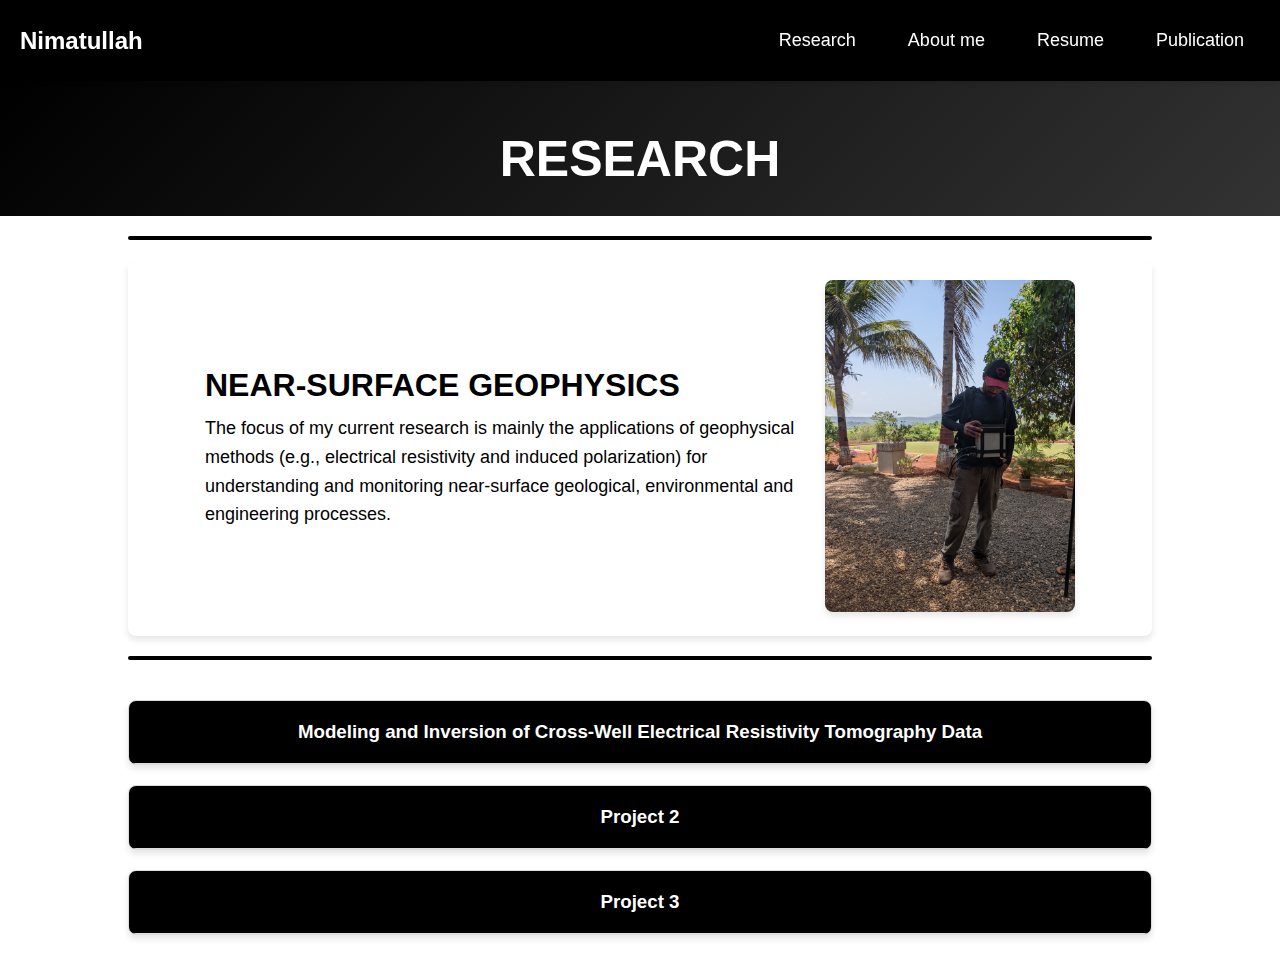
<file: index.html>
<!DOCTYPE html>
<html lang="en">

<head>
    <meta charset="UTF-8">
    <meta name="viewport" content="width=device-width, initial-scale=1.0">
    <title>Resume</title>
    <link rel="stylesheet" href="style.css">
</head>

<body>
    <header class="header">
        <nav>
            <div class="name"><a href="">Nimatullah</a></div>
            <div class="menu-icon" onclick="toggleMenu()">&#9776;</div>
            <div class="nav-links">
                <ul class="nav">
                    <a href="index.html">
                        <li>Research</li>
                    </a>
                    <a href="aboutme.html">
                        <li>About me</li>
                    </a>
                    <a href="resume.html">
                        <li>Resume</li>
                    </a>
                    <a href="publication.html">
                        <li>Publication</li>
                    </a>
                </ul>
            </div>
        </nav>
    </header>
    <section class="section1">
        <h1 class="Main_heading">RESEARCH</h1>
    </section>
    <section class="line">
        <div class="box"></div>
    </section>
    <section class="section2">
        <div class="content">
            <h1>NEAR-SURFACE GEOPHYSICS</h1>
            <p>The focus of my current research is mainly the applications of geophysical methods (e.g., electrical
                resistivity and induced polarization) for understanding and monitoring near-surface geological,
                environmental and engineering processes.</p>
        </div>
        <div><img class="image" src="image/survey_image.jpg" alt="survey image"></div>
    </section>
    <section class="line">
        <div class="box"></div>
    </section>

    <!-- Projects Section -->
    <section class="projects">
        <div class="project" id="project1">
            <h3 onclick="toggleProject('project1')">Modeling and Inversion of Cross-Well Electrical Resistivity Tomography Data</h3>
            <div class="project-details" id="project1-details">
                <h3>Under the supervision of Prof. Anand Singh(IIT Bombay)</h3>
                <div class="embed-container">
                    <embed src="project/NIMATULLAH.pdf" type="application/pdf" class="responsive-embed" />
                </div>
            </div>
        </div>
        <div class="project" id="project2">
            <h3 onclick="toggleProject('project2')">Project 2</h3>
            <div class="project-details" id="project2-details">
                <p>Details of Project 2...</p>
            </div>
        </div>
        <div class="project" id="project3">
            <h3 onclick="toggleProject('project3')">Project 3</h3>
            <div class="project-details" id="project3-details">
                <p>Details of Project 3...</p>
            </div>
        </div>
    </section>

    <script src="scripts.js"></script>
</body>

</html>
</file>
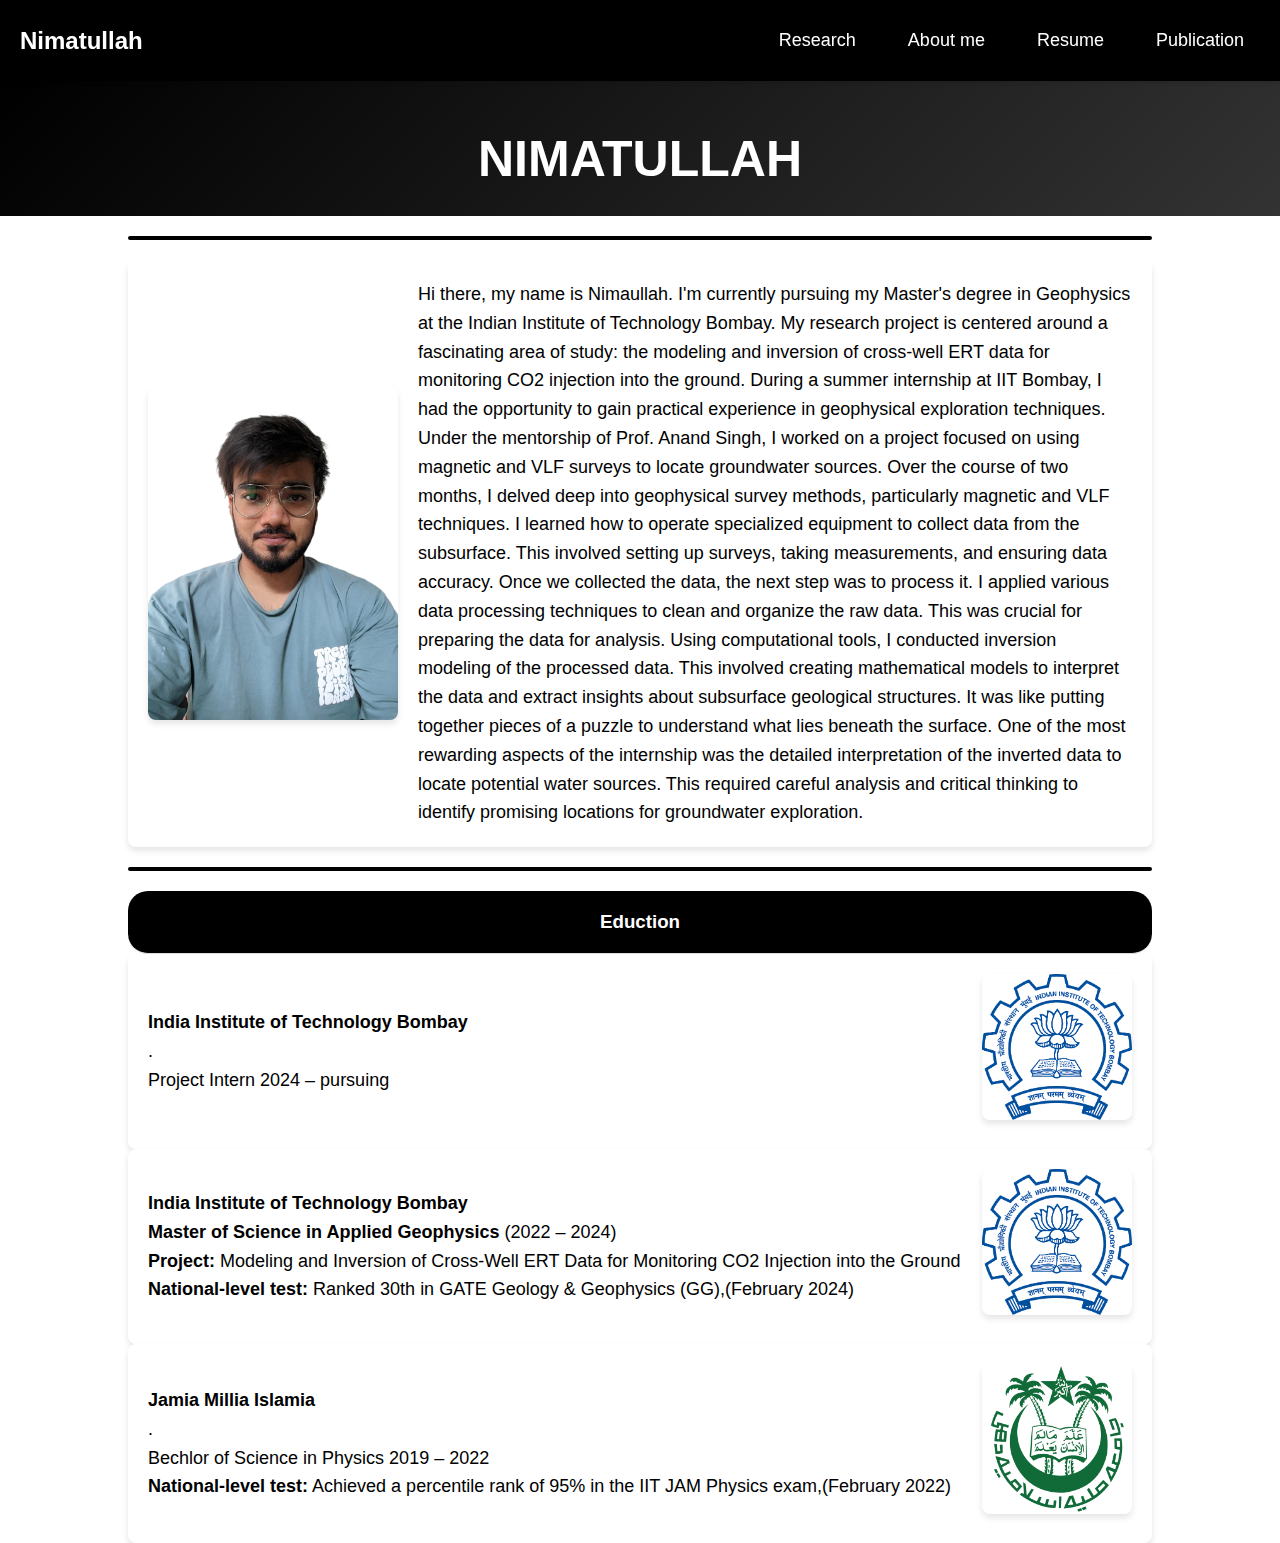
<file: aboutme.html>
<!DOCTYPE html>
<html lang="en">

<head>
    <meta charset="UTF-8">
    <meta name="viewport" content="width=device-width, initial-scale=1.0">
    <title>About Me</title>
    <link rel="stylesheet" href="style.css">
</head>

<body>
    <header class="header">
        <nav>
            <div class="name"><a href="">Nimatullah</a></div>
            <div class="menu-icon" onclick="toggleMenu()">&#9776;</div>
            <div class="nav-links">
                <ul class="nav">
                    <a href="index.html">
                        <li>Research</li>
                    </a>
                    <a href="aboutme.html">
                        <li>About me</li>
                    </a>
                    <a href="resume.html">
                        <li>Resume</li>
                    </a>
                    <a href="publication.html">
                        <li>Publication</li>
                    </a>
                </ul>
            </div>
        </nav>
    </header>

    <section class="section1">
        <h1 class="Main_heading">NIMATULLAH</h1>
    </section>
    <section class="line">
        <div class="box"></div>
    </section>

    <section class="section2">
        <div class="about_content">
            <div><img class="image_about" src="image/profile/IMG_0272.png" alt="survey image"></div>
            <p>Hi there, my name is Nimaullah.

                I'm currently pursuing my Master's degree in Geophysics at the Indian Institute of Technology Bombay. My
                research project is centered around a fascinating area of study: the modeling and inversion of
                cross-well ERT data for monitoring CO2 injection into the ground.

                During a summer internship at IIT Bombay, I had the opportunity to gain practical experience in
                geophysical exploration techniques. Under the mentorship of Prof. Anand Singh, I worked on a project
                focused on using magnetic and VLF surveys to locate groundwater sources.

                Over the course of two months, I delved deep into geophysical survey methods, particularly magnetic and
                VLF techniques. I learned how to operate specialized equipment to collect data from the subsurface. This
                involved setting up surveys, taking measurements, and ensuring data accuracy.

                Once we collected the data, the next step was to process it. I applied various data processing
                techniques to clean and organize the raw data. This was crucial for preparing the data for analysis.

                Using computational tools, I conducted inversion modeling of the processed data. This involved creating
                mathematical models to interpret the data and extract insights about subsurface geological structures.
                It was like putting together pieces of a puzzle to understand what lies beneath the surface.

                One of the most rewarding aspects of the internship was the detailed interpretation of the inverted data
                to locate potential water sources. This required careful analysis and critical thinking to identify
                promising locations for groundwater exploration.</p>
        </div>
    </section>
    <section class="line">
        <div class="box"></div>
    </section>
    <h3 class="heading">Eduction</h3>
    <h1></h1>
    <section class="section2_education">

        <div class="education_content">

            <p>
            <h4>India Institute of Technology Bombay</h4>.</p>
            <p> Project Intern 2024 – pursuing </p>
        </div>
        <div><img class="image_logo" src="image/education/iitb.png" alt="survey image"></div>

    </section>
    <section class="section2_education">

        <div class="education_content">
            <p>
            <h4>India Institute of Technology Bombay</h4>
            </p>

            <p>
                <strong>Master of Science in Applied Geophysics</strong> (2022 – 2024)
            </p>
            <p>
                <strong>Project:</strong> Modeling and Inversion of Cross-Well ERT Data for Monitoring CO2 Injection
                into the Ground
            </p>
            <p>
                <strong>National-level test:</strong>
                Ranked 30th in GATE Geology & Geophysics (GG),(February 2024)
            </p>

        </div>
        <div><img class="image_logo" src="image/education/iitb.png" alt="survey image"></div>

    </section>

    <section class="section2_education">

        <div class="education_content">

            <p>
            <h4>Jamia Millia Islamia</h4>.</p>
            <p> Bechlor of Science in Physics 2019 – 2022</p>
            <p>
                <strong>National-level test:</strong>
                Achieved a percentile rank of 95% in the IIT JAM Physics exam,(February 2022)
            </p>
        </div>
        <div><img class="image_logo" src="image/education/jmi.png" alt="survey image"></div>

    </section>


    <script src="scripts.js"></script>
</body>
</file>
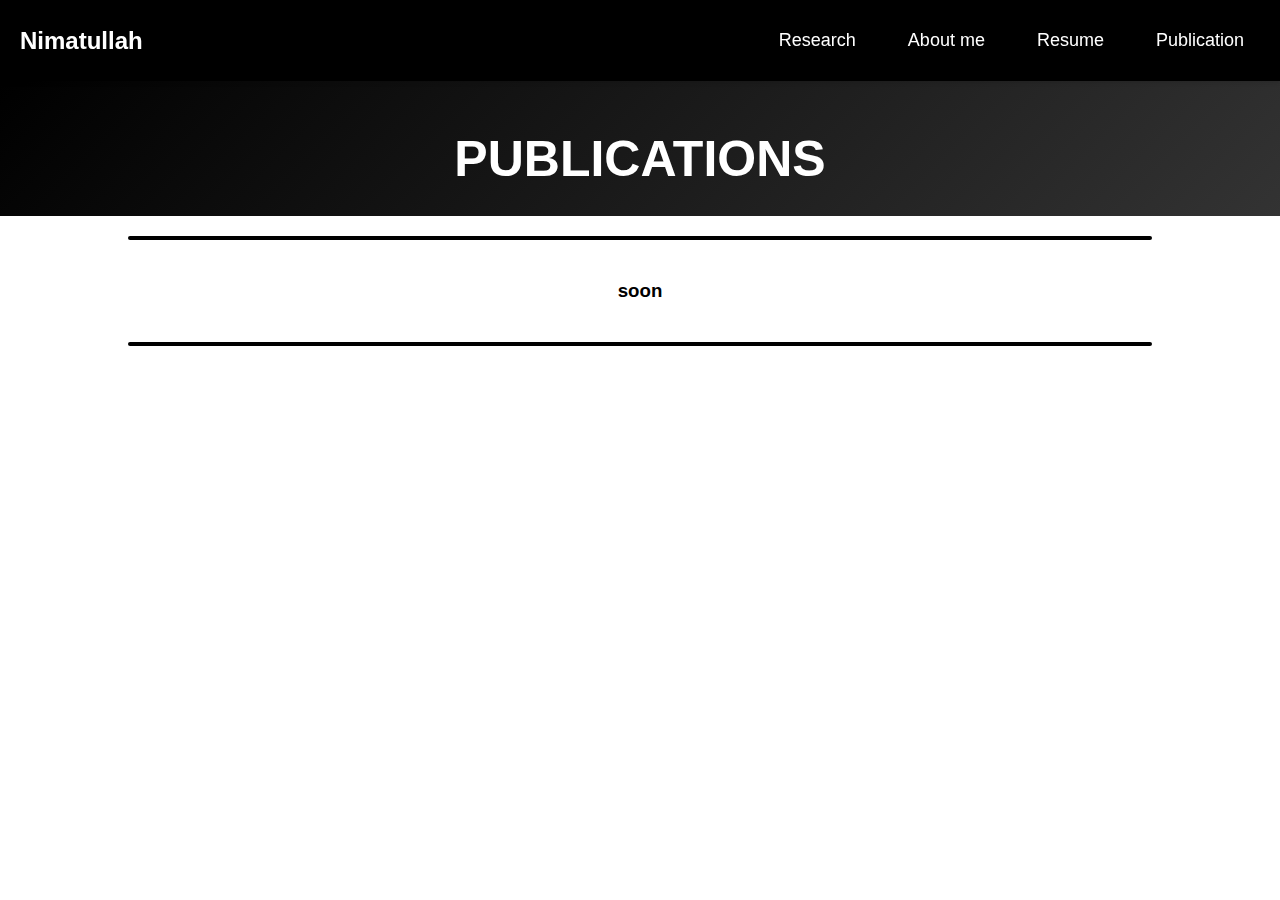
<file: publication.html>
<!DOCTYPE html>
<html lang="en">

<head>
    <meta charset="UTF-8">
    <meta name="viewport" content="width=device-width, initial-scale=1.0">
    <title>About Me</title>
    <link rel="stylesheet" href="style.css">
</head>

<body>
    <header class="header">
        <nav>
            <div class="name"><a href="">Nimatullah</a></div>
            <div class="menu-icon" onclick="toggleMenu()">&#9776;</div>
            <div class="nav-links">
                <ul class="nav">
                    <a href="index.html">
                        <li>Research</li>
                    </a>
                    <a href="aboutme.html">
                        <li>About me</li>
                    </a>
                    <a href="resume.html">
                        <li>Resume</li>
                    </a>
                    <a href="">
                        <li>Publication</li>
                    </a>
                </ul>
            </div>
        </nav>
    </header>

    <section class="section1">
        <h1 class="Main_heading">PUBLICATIONS</h1>
    </section>
    <section class="line">
        <div class="box"></div>
    </section>
    <section class="publication">
        <h3>soon</h3>
</section>
<section class="line">
    <div class="box"></div>
</section>
<script src="scripts.js"></script>
</body>

</html>
</file>
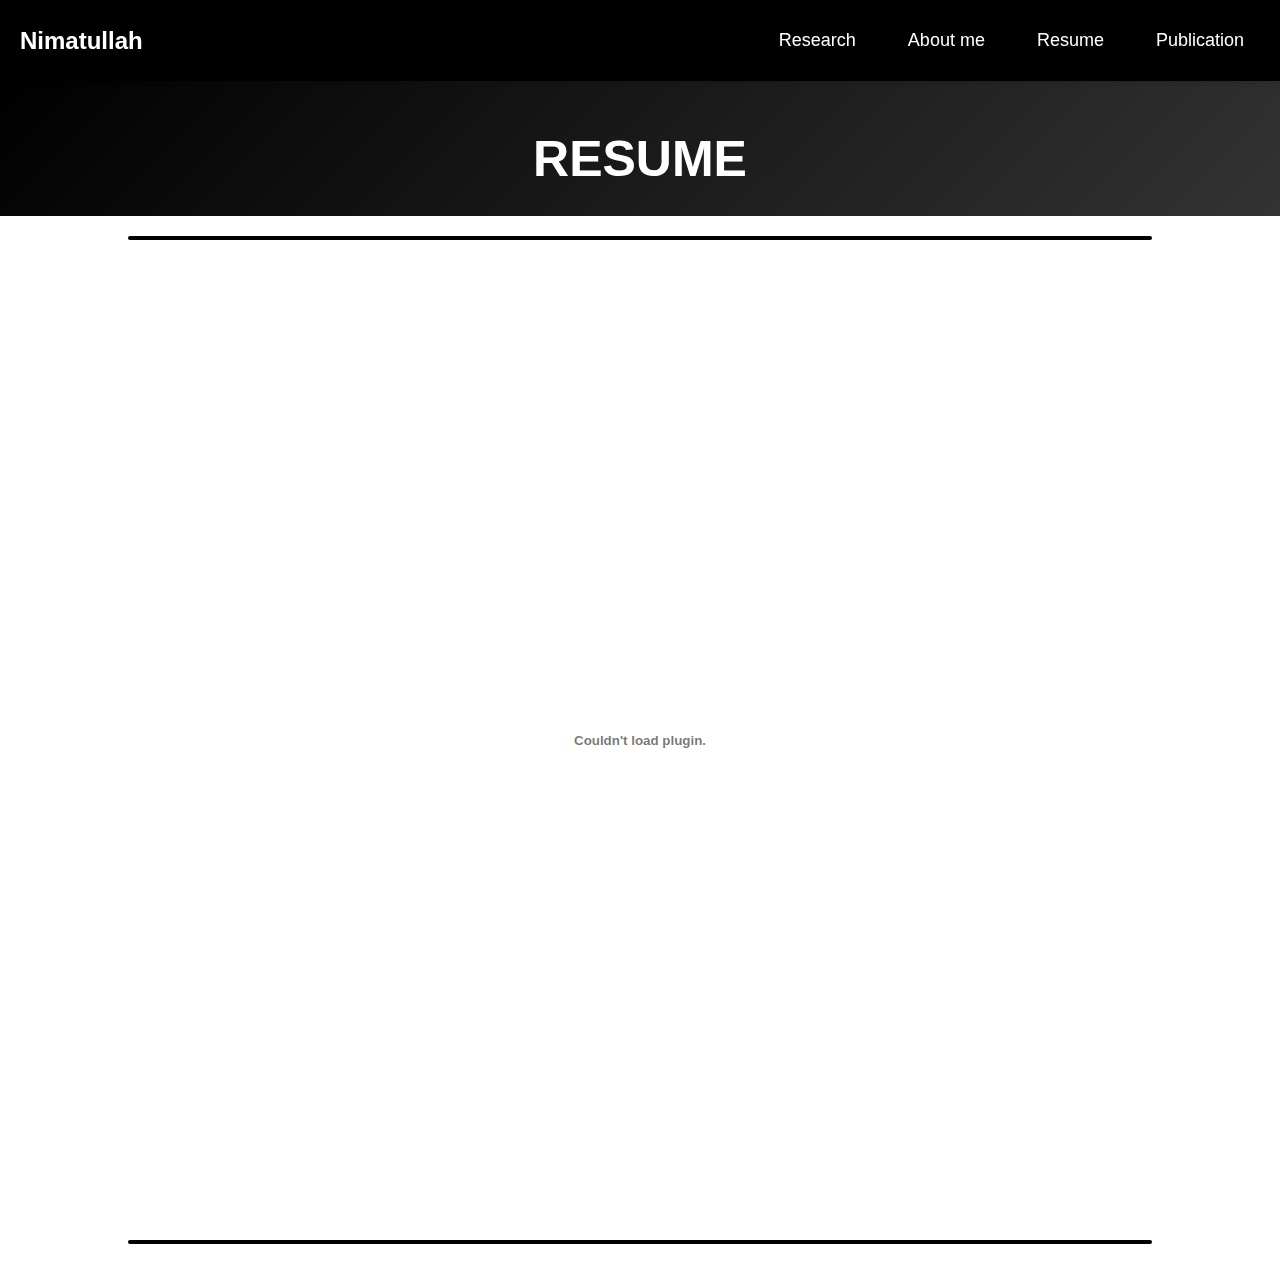
<file: resume.html>
<!DOCTYPE html>
<html lang="en">

<head>
    <meta charset="UTF-8">
    <meta name="viewport" content="width=device-width, initial-scale=1.0">
    <title>About Me</title>
    <link rel="stylesheet" href="style.css">
</head>

<body>
    <header class="header">
        <nav>
            <div class="name"><a href="">Nimatullah</a></div>
            <div class="menu-icon" onclick="toggleMenu()">&#9776;</div>
            <div class="nav-links">
                <ul class="nav">
                    <a href="index.html">
                        <li>Research</li>
                    </a>
                    <a href="aboutme.html">
                        <li>About me</li>
                    </a>
                    <a href="resume.html">
                        <li>Resume</li>
                    </a>
                    <a href="publication.html">
                        <li>Publication</li>
                    </a>
                </ul>
            </div>
        </nav>
    </header>

    <section class="section1">
        <h1 class="Main_heading">RESUME</h1>
    </section>
    <section class="line">
        <div class="box"></div>
    </section>
    <section class="resume">
    <div class="resume_embed-container">
        <embed src="resume/resume.pdf" type="application/pdf" class="responsive-embed" />
    </div>
</section>
<section class="line">
    <div class="box"></div>
</section>
<script src="scripts.js"></script>
</body>

</html>
</file>
<file: style.css>
/* Resetting default browser styles */
* {
    margin: 0;
    padding: 0;
    box-sizing: border-box;
    font-family: 'Arial', sans-serif;
}

/* Header and navigation styles */
.header {
    background-color: #000;
    height: 9vh;
    display: flex;
    align-items: center;
    color: #fff;
    padding: 0 20px;
    position: fixed; /* Make the header fixed */
    top: 0; /* Stick it to the top of the page */
    width: 100%; /* Ensure it takes the full width of the page */
    z-index: 1000; /* Ensure it is above other elements */
    box-shadow: 0 2px 4px rgba(0, 0, 0, 0.1); /* Add a slight shadow for better visibility */
}

nav {
    display: flex;
    justify-content: space-between;
    width: 100%;
    align-items: center;
}

.name a {
    font-size: 24px;
    color: #fff;
    text-decoration: none;
    font-weight: bold;
}

.name a:hover {
    color: #ccc;
}

.menu-icon {
    display: none;
    font-size: 30px;
    cursor: pointer;
}

.nav-links {
    display: flex;
}

ul.nav {
    display: flex;
    gap: 20px;
    list-style: none;
}

ul.nav a {
    color: #fff;
    text-decoration: none;
    font-size: 18px;
    padding: 8px 16px;
    border-radius: 4px;
    transition: background-color 0.3s;
}

ul.nav a:hover {
    background-color: #444;
}

/* Adding a top margin to the first section to account for the fixed header height */
.section1 {
    display: flex;
    justify-content: center;
    align-items: center;
    height: 15vh;
    background: linear-gradient(135deg, #000, #333);
    color: #fff;
    text-align: center;
    margin-top: 9vh; /* Add a margin equal to the header height */
}

.Main_heading {
    font-size: 50px;
    margin-top: 20px;
}

.line {
    display: flex;
    justify-content: center;
    align-items: center;
    margin: 20px 0;
}

.box {
    background-color: #000;
    height: 4px;
    width: 80%;
    border-radius: 2px;
}

.section2 {
    display: flex;
    justify-content: center;
    align-items: center;
    flex-wrap: wrap;
    gap: 20px;
    max-width: 80vw;
    margin: auto;
    padding: 20px;
    background-color: #fff;
    border-radius: 8px;
    box-shadow: 0 4px 6px rgba(0, 0, 0, 0.1);
}

.section2 .content {
    max-width: 600px;
}

.section2 h1 {
    font-size: 32px;
    margin-bottom: 10px;
    color: #000;
}

.section2 p {
    font-size: 18px;
    line-height: 1.6;
    color: #000;
}

.image {
    max-width: 250px;
    width: 100%;
    height: auto;
    border-radius: 8px;
    box-shadow: 0 4px 6px rgba(0, 0, 0, 0.1);
}

.image_about {
    display: flex;
    flex-direction: row;
    justify-content: right;
    align-items: center;
    max-width: 1000px;
    width: 250px;
    height: auto;
    border-radius: 8px;
    box-shadow: 0 4px 6px rgba(0, 0, 0, 0.1);
}

.section2 .about_content {
    display: flex;
    justify-content: center;
    align-items: center;
    gap: 20px;
    max-width: 1000px;
}

.image_logo {
    max-width: 150px;
    width: 100%;
    height: auto;
    border-radius: 8px;
    box-shadow: 0 4px 6px rgba(0, 0, 0, 0.1);
}

.section2 .education_content {
    max-width: 80vw;
}

.section2_education {
    display: flex;
    justify-content: space-between;
    align-items: center;
    flex-wrap: wrap;
    gap: 20px;
    max-width: 80vw;
    margin: auto;
    padding: 20px;
    background-color: #fff;
    border-radius: 8px;
    box-shadow: 0 4px 6px rgba(0, 0, 0, 0.1);
}

.section2_education p {
    font-size: 18px;
    line-height: 1.6;
    color: #000;
}

.section2_education {
    font-size: 18px;
    line-height: 1.6;
    color: #000;
}

/* Projects Section */
.projects {
    display: flex;
    flex-direction: column;
    gap: 20px;
    width: 80%;
    max-width: 1200px;
    margin: 40px auto;
}

.project {
    background-color: #fff;
    border: 1px solid #ddd;
    border-radius: 8px;
    box-shadow: 0 4px 6px rgba(0, 0, 0, 0.1);
    overflow: hidden;
    transition: all 0.3s ease;
}

.project h3 {
    margin: 0;
    padding: 20px;
    background-color: #000;
    color: #fff;
    cursor: pointer;
    text-align: center;
    border-bottom: 1px solid #ddd;
    transition: background-color 0.2s;
}

.project h3:hover {
    background-color: #444;
}

.project-details {
    display: none;
    padding: 20px;
    color: #333;
    transition: all 0.3s ease;
}

.project.expanded .project-details {
    display: block;
}

.project.expanded {
    flex: 1 1 100%;
}

.embed-container {
    display: flex;
    justify-content: center;
    align-items: center;
    position: relative;
    width: 100%;
    height: auto;
    padding-bottom: 75%; /* Adjust the percentage to maintain aspect ratio */
    overflow: hidden;
}

.responsive-embed {
    position: absolute;
    top: 0;
    left: 0;
    width: 100%;
    height: 100%;
    border: none;
}

.heading {
    display: flex;
    justify-content: center;
    align-items: center;
    margin: 0;
    padding: 20px;
    background-color: #000;
    color: #fff;
    cursor: pointer;
    text-align: center;
    border-bottom: 1px solid #ddd;
    transition: background-color 0.2s;
    max-width: 80vw;
    margin-left: 10vw;
    border-radius: 20px;
}

.resume {
    display: flex;
    justify-content: center;
    align-items: center;
}

.resume_embed-container {
    display: flex;
    justify-content: center;
    align-items: center;
    position: relative;
    width: 80vw;
    height: auto;
    padding-bottom: 75%; /* Adjust the percentage to maintain aspect ratio */
    overflow: hidden;
}

.publication h3 {
    margin: 0;
    padding: 20px;
    color: #000;
    cursor: pointer;
    text-align: center;
    transition: background-color 0.2s;
}

/* Responsive Styles */
@media (max-width: 768px) {
    .nav-links {
        display: none;
        flex-direction: column;
        width: 100%;
        background-color: #000;
        position: absolute;
        top: 9vh; /* Adjust based on your header height */
        left: 0;
        right: 0;
        z-index: 1; /* Ensure it appears above other content */
    }

    .nav-links.active {
        display: flex;
    }

    .menu-icon {
        display: block;
    }

    ul.nav {
        flex-direction: column;
        gap: 10px;
        align-items: center;
        padding: 10px 0;
    }

    ul.nav a {
        font-size: 20px;
        padding: 10px;
    }

    .section1 {
        height: 20vh;
    }

    .Main_heading {
        font-size: 40px;
    }

    .section2 {
        flex-direction: column;
    }

    .section2 .content {
        max-width: 100%;
    }

    .image {
        max-width: 100%;
        margin-top: 20px;
    }

    .section2 .about_content {
        display: flex;
        flex-direction: column;
        justify-content: center;
        align-items: center;
        gap: 20px;
        max-width: 1000px;
    }

    .image_about {
        display: flex;
        flex-direction: column;
        justify-content: right;
        align-items: center;
        max-width: 1000px;
        width: 250px;
        height: auto;
        border-radius: 8px;
        box-shadow: 0 4px 6px rgba(0, 0, 0, 0.1);
    }
}
</file>
